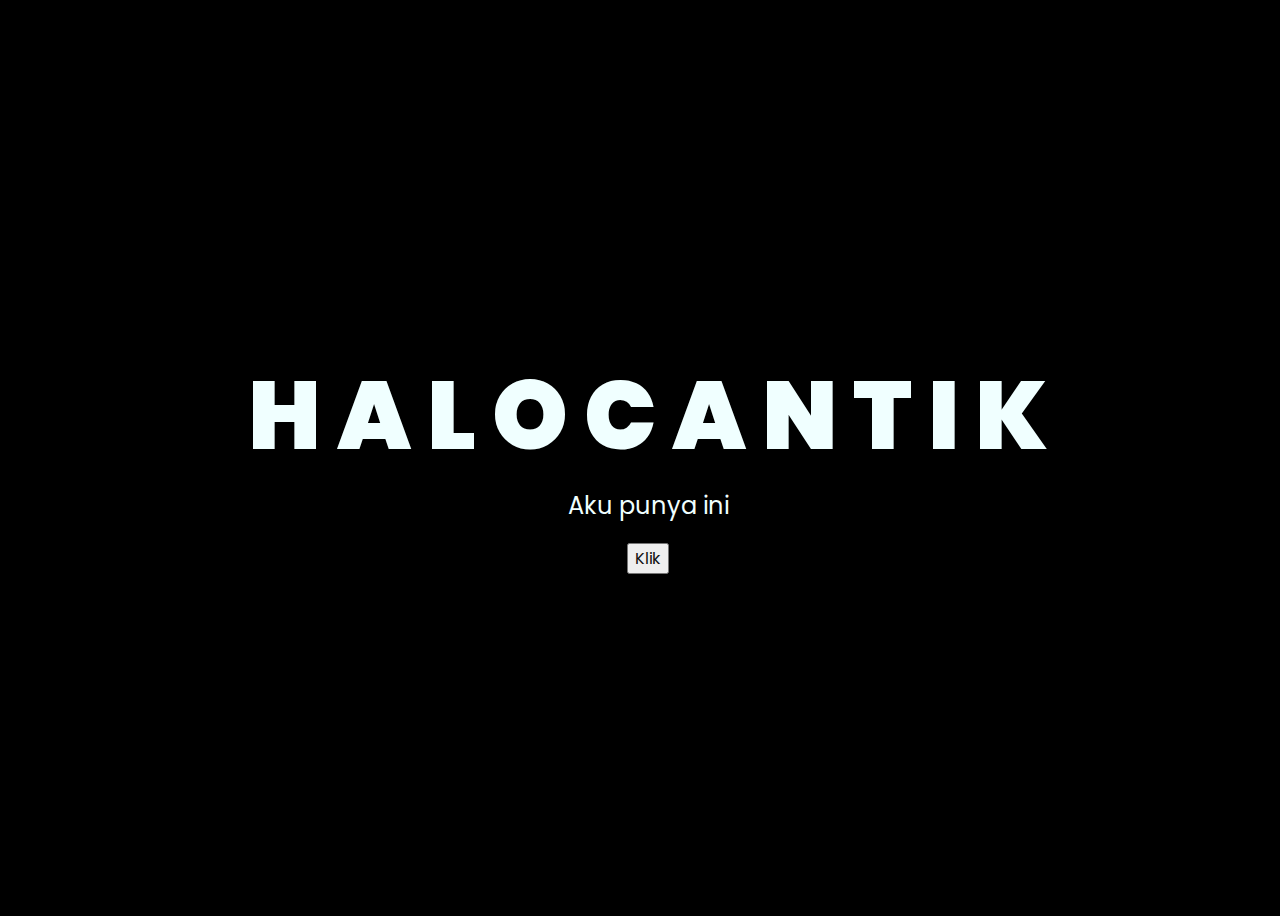
<file: index.html>
<!DOCTYPE html>
<html lang="en">
<head>
    <meta charset="UTF-8">
    <meta http-equiv="X-UA-Compatible" content="IE=edge">
    <meta name="viewport" content="width=device-width, initial-scale=1.0">
    <link rel="stylesheet" href="css/style.css">
    <link rel="icon" href="img/flowers.png" type="image/x-icon">
    <title>Flowers</title>
</head>
<body>
    <div class="greetings">
    
        <span>H</span>
        <span>A</span>
        <span>L</span>
        <span>O</span>
        <span>C</span>
        <span>A</span>
        <span>N</span>
        <span>T</span>
        <span>I</span>
        <span>K</span>
    </div>
    <div class="description">
        <span>Aku punya ini</span>
    </div>
    <div class="button">
        <button>
            <a href="ucapan.html">Klik</a>
        </button>
        
    </div>

    <script src="main.js"></script>
</body>
</html>
</file>
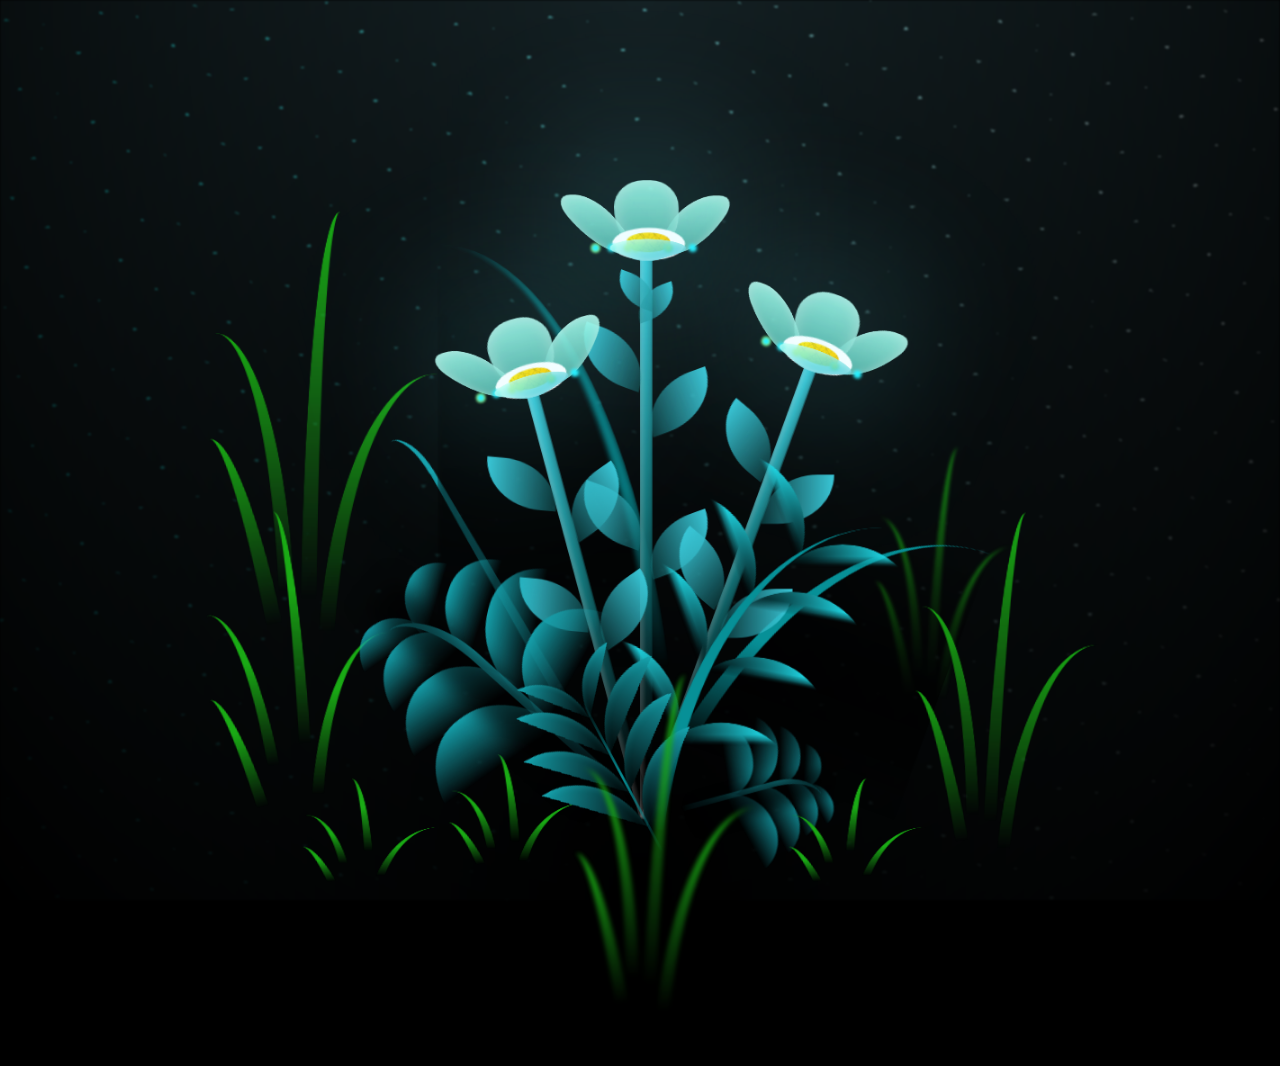
<file: flower.html>
<!-- flower.html -->

<!DOCTYPE html>
<html lang="en">
<head>
    <meta charset="UTF-8">
    <meta http-equiv="X-UA-Compatible" content="IE=edge">
    <meta name="viewport" content="width=device-width, initial-scale=1.0">
    <link rel="stylesheet" href="css/main.css">
    <link rel="icon" href="img/flowers.png" type="image/x-icon">
    <title>flowers</title>
</head>
<body class="container">
  
    <div class="night"></div>
    <div class="flowers">
      <div class="flower flower--1">
        <div class="flower__leafs flower__leafs--1">
          <div class="flower__leaf flower__leaf--1"></div>
          <div class="flower__leaf flower__leaf--2"></div>
          <div class="flower__leaf flower__leaf--3"></div>
          <div class="flower__leaf flower__leaf--4"></div>
          <div class="flower__white-circle"></div>
  
          <div class="flower__light flower__light--1"></div>
          <div class="flower__light flower__light--2"></div>
          <div class="flower__light flower__light--3"></div>
          <div class="flower__light flower__light--4"></div>
          <div class="flower__light flower__light--5"></div>
          <div class="flower__light flower__light--6"></div>
          <div class="flower__light flower__light--7"></div>
          <div class="flower__light flower__light--8"></div>
  
        </div>
        <div class="flower__line">
          <div class="flower__line__leaf flower__line__leaf--1"></div>
          <div class="flower__line__leaf flower__line__leaf--2"></div>
          <div class="flower__line__leaf flower__line__leaf--3"></div>
          <div class="flower__line__leaf flower__line__leaf--4"></div>
          <div class="flower__line__leaf flower__line__leaf--5"></div>
          <div class="flower__line__leaf flower__line__leaf--6"></div>
        </div>
      </div>
  
      <div class="flower flower--2">
        <div class="flower__leafs flower__leafs--2">
          <div class="flower__leaf flower__leaf--1"></div>
          <div class="flower__leaf flower__leaf--2"></div>
          <div class="flower__leaf flower__leaf--3"></div>
          <div class="flower__leaf flower__leaf--4"></div>
          <div class="flower__white-circle"></div>
  
          <div class="flower__light flower__light--1"></div>
          <div class="flower__light flower__light--2"></div>
          <div class="flower__light flower__light--3"></div>
          <div class="flower__light flower__light--4"></div>
          <div class="flower__light flower__light--5"></div>
          <div class="flower__light flower__light--6"></div>
          <div class="flower__light flower__light--7"></div>
          <div class="flower__light flower__light--8"></div>
  
        </div>
        <div class="flower__line">
          <div class="flower__line__leaf flower__line__leaf--1"></div>
          <div class="flower__line__leaf flower__line__leaf--2"></div>
          <div class="flower__line__leaf flower__line__leaf--3"></div>
          <div class="flower__line__leaf flower__line__leaf--4"></div>
        </div>
      </div>
  
      <div class="flower flower--3">
        <div class="flower__leafs flower__leafs--3">
          <div class="flower__leaf flower__leaf--1"></div>
          <div class="flower__leaf flower__leaf--2"></div>
          <div class="flower__leaf flower__leaf--3"></div>
          <div class="flower__leaf flower__leaf--4"></div>
          <div class="flower__white-circle"></div>
  
          <div class="flower__light flower__light--1"></div>
          <div class="flower__light flower__light--2"></div>
          <div class="flower__light flower__light--3"></div>
          <div class="flower__light flower__light--4"></div>
          <div class="flower__light flower__light--5"></div>
          <div class="flower__light flower__light--6"></div>
          <div class="flower__light flower__light--7"></div>
          <div class="flower__light flower__light--8"></div>
  
        </div>
        <div class="flower__line">
          <div class="flower__line__leaf flower__line__leaf--1"></div>
          <div class="flower__line__leaf flower__line__leaf--2"></div>
          <div class="flower__line__leaf flower__line__leaf--3"></div>
          <div class="flower__line__leaf flower__line__leaf--4"></div>
        </div>
      </div>
  
      <div class="grow-ans" style="--d:1.2s">
        <div class="flower__g-long">
          <div class="flower__g-long__top"></div>
          <div class="flower__g-long__bottom"></div>
        </div>
      </div>
  
      <div class="growing-grass">
        <div class="flower__grass flower__grass--1">
          <div class="flower__grass--top"></div>
          <div class="flower__grass--bottom"></div>
          <div class="flower__grass__leaf flower__grass__leaf--1"></div>
          <div class="flower__grass__leaf flower__grass__leaf--2"></div>
          <div class="flower__grass__leaf flower__grass__leaf--3"></div>
          <div class="flower__grass__leaf flower__grass__leaf--4"></div>
          <div class="flower__grass__leaf flower__grass__leaf--5"></div>
          <div class="flower__grass__leaf flower__grass__leaf--6"></div>
          <div class="flower__grass__leaf flower__grass__leaf--7"></div>
          <div class="flower__grass__leaf flower__grass__leaf--8"></div>
          <div class="flower__grass__overlay"></div>
        </div>
      </div>
  
      <div class="growing-grass">
        <div class="flower__grass flower__grass--2">
          <div class="flower__grass--top"></div>
          <div class="flower__grass--bottom"></div>
          <div class="flower__grass__leaf flower__grass__leaf--1"></div>
          <div class="flower__grass__leaf flower__grass__leaf--2"></div>
          <div class="flower__grass__leaf flower__grass__leaf--3"></div>
          <div class="flower__grass__leaf flower__grass__leaf--4"></div>
          <div class="flower__grass__leaf flower__grass__leaf--5"></div>
          <div class="flower__grass__leaf flower__grass__leaf--6"></div>
          <div class="flower__grass__leaf flower__grass__leaf--7"></div>
          <div class="flower__grass__leaf flower__grass__leaf--8"></div>
          <div class="flower__grass__overlay"></div>
        </div>
      </div>
  
      <div class="grow-ans" style="--d:2.4s">
        <div class="flower__g-right flower__g-right--1">
          <div class="leaf"></div>
        </div>
      </div>
  
      <div class="grow-ans" style="--d:2.8s">
        <div class="flower__g-right flower__g-right--2">
          <div class="leaf"></div>
        </div>
      </div>
  
      <div class="grow-ans" style="--d:2.8s">
        <div class="flower__g-front">
          <div class="flower__g-front__leaf-wrapper flower__g-front__leaf-wrapper--1">
            <div class="flower__g-front__leaf"></div>
          </div>
          <div class="flower__g-front__leaf-wrapper flower__g-front__leaf-wrapper--2">
            <div class="flower__g-front__leaf"></div>
          </div>
          <div class="flower__g-front__leaf-wrapper flower__g-front__leaf-wrapper--3">
            <div class="flower__g-front__leaf"></div>
          </div>
          <div class="flower__g-front__leaf-wrapper flower__g-front__leaf-wrapper--4">
            <div class="flower__g-front__leaf"></div>
          </div>
          <div class="flower__g-front__leaf-wrapper flower__g-front__leaf-wrapper--5">
            <div class="flower__g-front__leaf"></div>
          </div>
          <div class="flower__g-front__leaf-wrapper flower__g-front__leaf-wrapper--6">
            <div class="flower__g-front__leaf"></div>
          </div>
          <div class="flower__g-front__leaf-wrapper flower__g-front__leaf-wrapper--7">
            <div class="flower__g-front__leaf"></div>
          </div>
          <div class="flower__g-front__leaf-wrapper flower__g-front__leaf-wrapper--8">
            <div class="flower__g-front__leaf"></div>
          </div>
          <div class="flower__g-front__line"></div>
        </div>
      </div>
  
      <div class="grow-ans" style="--d:3.2s">
        <div class="flower__g-fr">
          <div class="leaf"></div>
          <div class="flower__g-fr__leaf flower__g-fr__leaf--1"></div>
          <div class="flower__g-fr__leaf flower__g-fr__leaf--2"></div>
          <div class="flower__g-fr__leaf flower__g-fr__leaf--3"></div>
          <div class="flower__g-fr__leaf flower__g-fr__leaf--4"></div>
          <div class="flower__g-fr__leaf flower__g-fr__leaf--5"></div>
          <div class="flower__g-fr__leaf flower__g-fr__leaf--6"></div>
          <div class="flower__g-fr__leaf flower__g-fr__leaf--7"></div>
          <div class="flower__g-fr__leaf flower__g-fr__leaf--8"></div>
        </div>
      </div>
  
      <div class="long-g long-g--0">
        <div class="grow-ans" style="--d:3s">
          <div class="leaf leaf--0"></div>
        </div>
        <div class="grow-ans" style="--d:2.2s">
          <div class="leaf leaf--1"></div>
        </div>
        <div class="grow-ans" style="--d:3.4s">
          <div class="leaf leaf--2"></div>
        </div>
        <div class="grow-ans" style="--d:3.6s">
          <div class="leaf leaf--3"></div>
        </div>
      </div>
  
      <div class="long-g long-g--1">
        <div class="grow-ans" style="--d:3.6s">
          <div class="leaf leaf--0"></div>
        </div>
        <div class="grow-ans" style="--d:3.8s">
          <div class="leaf leaf--1"></div>
        </div>
        <div class="grow-ans" style="--d:4s">
          <div class="leaf leaf--2"></div>
        </div>
        <div class="grow-ans" style="--d:4.2s">
          <div class="leaf leaf--3"></div>
        </div>
      </div>
  
      <div class="long-g long-g--2">
        <div class="grow-ans" style="--d:4s">
          <div class="leaf leaf--0"></div>
        </div>
        <div class="grow-ans" style="--d:4.2s">
          <div class="leaf leaf--1"></div>
        </div>
        <div class="grow-ans" style="--d:4.4s">
          <div class="leaf leaf--2"></div>
        </div>
        <div class="grow-ans" style="--d:4.6s">
          <div class="leaf leaf--3"></div>
        </div>
      </div>
  
      <div class="long-g long-g--3">
        <div class="grow-ans" style="--d:4s">
          <div class="leaf leaf--0"></div>
        </div>
        <div class="grow-ans" style="--d:4.2s">
          <div class="leaf leaf--1"></div>
        </div>
        <div class="grow-ans" style="--d:3s">
          <div class="leaf leaf--2"></div>
        </div>
        <div class="grow-ans" style="--d:3.6s">
          <div class="leaf leaf--3"></div>
        </div>
      </div>
  
      <div class="long-g long-g--4">
        <div class="grow-ans" style="--d:4s">
          <div class="leaf leaf--0"></div>
        </div>
        <div class="grow-ans" style="--d:4.2s">
          <div class="leaf leaf--1"></div>
        </div>
        <div class="grow-ans" style="--d:3s">
          <div class="leaf leaf--2"></div>
        </div>
        <div class="grow-ans" style="--d:3.6s">
          <div class="leaf leaf--3"></div>
        </div>
      </div>
  
      <div class="long-g long-g--5">
        <div class="grow-ans" style="--d:4s">
          <div class="leaf leaf--0"></div>
        </div>
        <div class="grow-ans" style="--d:4.2s">
          <div class="leaf leaf--1"></div>
        </div>
        <div class="grow-ans" style="--d:3s">
          <div class="leaf leaf--2"></div>
        </div>
        <div class="grow-ans" style="--d:3.6s">
          <div class="leaf leaf--3"></div>
        </div>
      </div>
  
      <div class="long-g long-g--6">
        <div class="grow-ans" style="--d:4.2s">
          <div class="leaf leaf--0"></div>
        </div>
        <div class="grow-ans" style="--d:4.4s">
          <div class="leaf leaf--1"></div>
        </div>
        <div class="grow-ans" style="--d:4.6s">
          <div class="leaf leaf--2"></div>
        </div>
        <div class="grow-ans" style="--d:4.8s">
          <div class="leaf leaf--3"></div>
        </div>
      </div>
  
      <div class="long-g long-g--7">
        <div class="grow-ans" style="--d:3s">
          <div class="leaf leaf--0"></div>
        </div>
        <div class="grow-ans" style="--d:3.2s">
          <div class="leaf leaf--1"></div>
        </div>
        <div class="grow-ans" style="--d:3.5s">
          <div class="leaf leaf--2"></div>
        </div>
        <div class="grow-ans" style="--d:3.6s">
          <div class="leaf leaf--3"></div>
        </div>
      </div>
    </div>
    <script src="main.js"></script>
  </body>
</html>
</file>
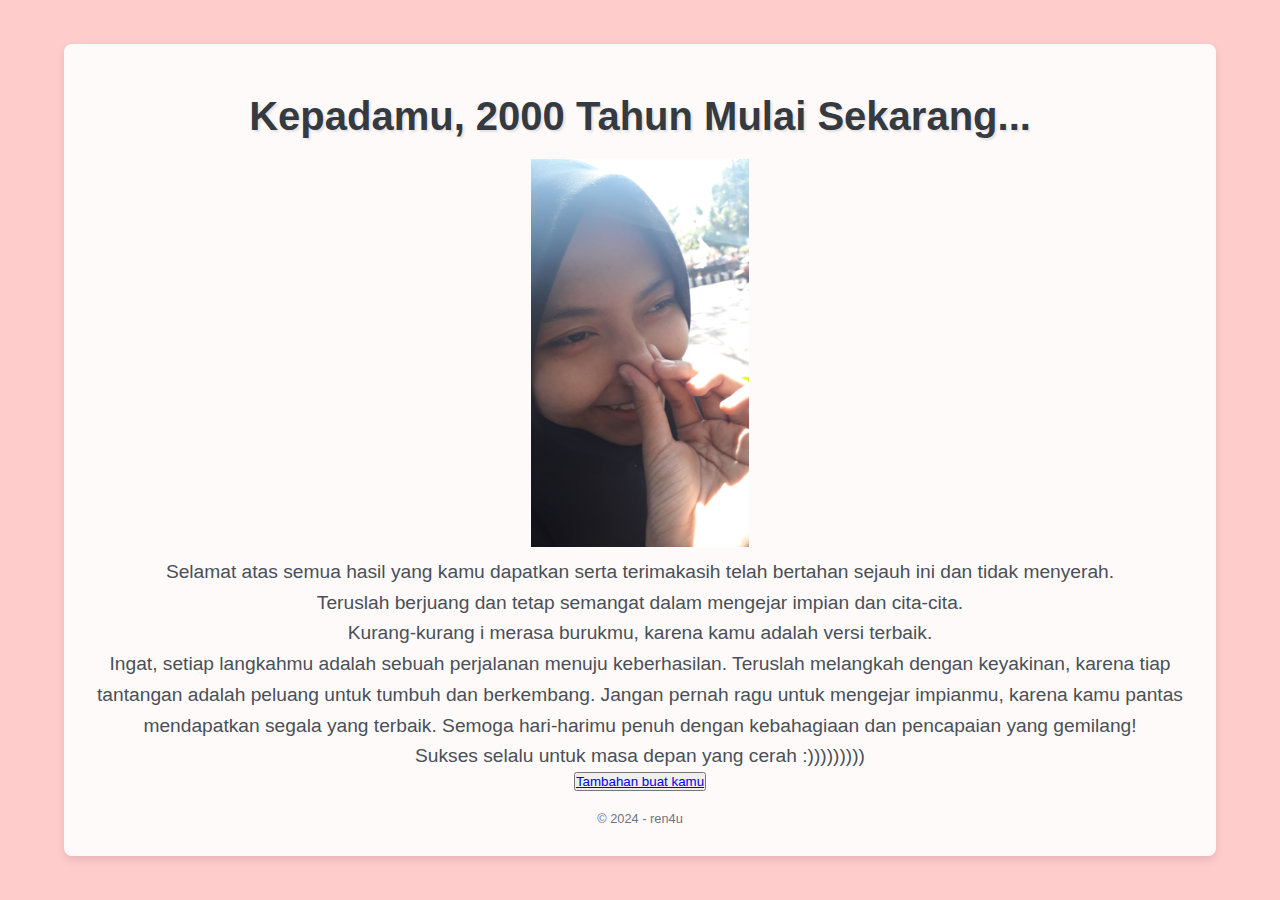
<file: ucapan.html>
<!-- ucapan.html -->

<!DOCTYPE html>
<html lang="en">
<head>
    <meta charset="UTF-8">
    <meta name="viewport" content="width=device-width, initial-scale=1.0">
    <title>for</title>
    <link rel="stylesheet" href="css/styles.css">
</head>
<body>
    
    <div class="container">
        <header>
            <h1>Kepadamu, 2000 Tahun Mulai Sekarang...</h1>
        </header>
        
        <main>
            <div class="carousel">
                <div class="carousel-slide">
                    <img src="img/poto1.jpeg" alt="Slide 1">
                </div>
                <div class="carousel-slide">
                    <img src="img/poto2.jpg" alt="Slide 2">
                </div>
                <div class="carousel-slide">
                    <img src="img/poto3.jpeg" alt="Slide 3">
                </div>
            </div>

            <p>Selamat atas semua hasil yang kamu dapatkan serta terimakasih telah bertahan sejauh ini dan tidak menyerah.</p>
            <p></p>
            <p>Teruslah berjuang dan tetap semangat dalam mengejar impian dan cita-cita.</p>
            <p>Kurang-kurang i merasa burukmu, karena kamu adalah versi terbaik.</p>
            <p>Ingat, setiap langkahmu adalah sebuah perjalanan menuju keberhasilan. Teruslah melangkah dengan keyakinan, karena tiap tantangan adalah peluang untuk tumbuh dan berkembang. Jangan pernah ragu untuk mengejar impianmu, karena kamu pantas mendapatkan segala yang terbaik. Semoga hari-harimu penuh dengan kebahagiaan dan pencapaian yang gemilang!</p>
            <p>Sukses selalu untuk masa depan yang cerah :)))))))))</p>
        </main>

        <div class="button">
            <button>
                <a href="flower.html">Tambahan buat kamu</a>
            </button>
        </div>

        <footer>
            <p>&copy; 2024 - ren4u</p>
        </footer>
    </div>

    <script src="main.js"></script>


    
</body>
</html>
</file>
<file: css/style.css>
@import url('https://fonts.googleapis.com/css2?family=Poppins:ital,wght@0,500;1,900&display=swap');
*{
    font-family: 'Poppins',cursive;
}
body{
    color: azure;
    width: 100%;
    height: 100vh;
    display: flex;
    flex-direction: column;
    align-items: center;
    justify-content: center;
    background-color: black;
}
.greetings{
    font-size: 6rem;
    font-weight: 900;
}
.greetings > span{
    animation: glow 2.5s ease-in-out infinite;
}
@keyframes glow{
    0%, 100%{
        color: #fff;
        text-shadow: 0 0 12px #39c6d6, 0 0 50px #39c6d6, 0 0 100px #39c6d6;
    }
    10%, 90%{
        color: #111;
        text-shadow: none;
    }
}
.greetings > span:nth-child(2){
    animation-delay: .2s ;
}
.greetings > span:nth-child(3){
    animation-delay: .4s ;
}
.greetings > span:nth-child(4){
    animation-delay: .6s;
}
.greetings > span:nth-child(5){
    animation-delay: .8s;
}

.description{
    font-size: 1.5rem;
    margin-bottom: 20px;
}

.button a{
    text-decoration: none;
    font-size: 1rem;
    color: #111;
}

@media screen and (max-width:574px){
    .greetings{
        display: block;
        font-size: 3rem;
        font-weight: 500;
        text-align: center;
    }
    .description{
        font-size: 1rem;
    }
    
    .button a{
        font-size: .5rem;
    }
}
</file>
<file: css/main.css>
*,
*::after,
*::before {
  padding: 0;
  margin: 0;
  box-sizing: border-box;
}

:root {
  --dark-color: #000;
}

body {
  display: flex;
  align-items: flex-end;
  justify-content: center;
  min-height: 100vh;
  background-color: var(--dark-color);
  overflow: hidden;
  perspective: 1000px;
}

.night {
  position: fixed;
  left: 50%;
  top: 0;
  transform: translateX(-50%);
  width: 100%;
  height: 100%;
  filter: blur(0.1vmin);
  background-image: radial-gradient(ellipse at top, transparent 0%, var(--dark-color)), radial-gradient(ellipse at bottom, var(--dark-color), rgba(145, 233, 255, 0.2)), repeating-linear-gradient(220deg, rgb(0, 0, 0) 0px, rgb(0, 0, 0) 19px, transparent 19px, transparent 22px), repeating-linear-gradient(189deg, rgb(0, 0, 0) 0px, rgb(0, 0, 0) 19px, transparent 19px, transparent 22px), repeating-linear-gradient(148deg, rgb(0, 0, 0) 0px, rgb(0, 0, 0) 19px, transparent 19px, transparent 22px), linear-gradient(90deg, rgb(0, 255, 250), rgb(240, 240, 240));
}

.flowers {
  position: relative;
  transform: scale(0.9);
}

.flower {
  position: absolute;
  bottom: 10vmin;
  transform-origin: bottom center;
  z-index: 10;
  --fl-speed: 0.8s;
}
.flower--1 {
  -webkit-animation: moving-flower-1 4s linear infinite;
          animation: moving-flower-1 4s linear infinite;
}
.flower--1 .flower__line {
  height: 70vmin;
  -webkit-animation-delay: 0.3s;
          animation-delay: 0.3s;
}
.flower--1 .flower__line__leaf--1 {
  -webkit-animation: blooming-leaf-right var(--fl-speed) 1.6s backwards;
          animation: blooming-leaf-right var(--fl-speed) 1.6s backwards;
}
.flower--1 .flower__line__leaf--2 {
  -webkit-animation: blooming-leaf-right var(--fl-speed) 1.4s backwards;
          animation: blooming-leaf-right var(--fl-speed) 1.4s backwards;
}
.flower--1 .flower__line__leaf--3 {
  -webkit-animation: blooming-leaf-left var(--fl-speed) 1.2s backwards;
          animation: blooming-leaf-left var(--fl-speed) 1.2s backwards;
}
.flower--1 .flower__line__leaf--4 {
  -webkit-animation: blooming-leaf-left var(--fl-speed) 1s backwards;
          animation: blooming-leaf-left var(--fl-speed) 1s backwards;
}
.flower--1 .flower__line__leaf--5 {
  -webkit-animation: blooming-leaf-right var(--fl-speed) 1.8s backwards;
          animation: blooming-leaf-right var(--fl-speed) 1.8s backwards;
}
.flower--1 .flower__line__leaf--6 {
  -webkit-animation: blooming-leaf-left var(--fl-speed) 2s backwards;
          animation: blooming-leaf-left var(--fl-speed) 2s backwards;
}
.flower--2 {
  left: 50%;
  transform: rotate(20deg);
  -webkit-animation: moving-flower-2 4s linear infinite;
          animation: moving-flower-2 4s linear infinite;
}
.flower--2 .flower__line {
  height: 60vmin;
  -webkit-animation-delay: 0.6s;
          animation-delay: 0.6s;
}
.flower--2 .flower__line__leaf--1 {
  -webkit-animation: blooming-leaf-right var(--fl-speed) 1.9s backwards;
          animation: blooming-leaf-right var(--fl-speed) 1.9s backwards;
}
.flower--2 .flower__line__leaf--2 {
  -webkit-animation: blooming-leaf-right var(--fl-speed) 1.7s backwards;
          animation: blooming-leaf-right var(--fl-speed) 1.7s backwards;
}
.flower--2 .flower__line__leaf--3 {
  -webkit-animation: blooming-leaf-left var(--fl-speed) 1.5s backwards;
          animation: blooming-leaf-left var(--fl-speed) 1.5s backwards;
}
.flower--2 .flower__line__leaf--4 {
  -webkit-animation: blooming-leaf-left var(--fl-speed) 1.3s backwards;
          animation: blooming-leaf-left var(--fl-speed) 1.3s backwards;
}
.flower--3 {
  left: 50%;
  transform: rotate(-15deg);
  -webkit-animation: moving-flower-3 4s linear infinite;
          animation: moving-flower-3 4s linear infinite;
}
.flower--3 .flower__line {
  -webkit-animation-delay: 0.9s;
          animation-delay: 0.9s;
}
.flower--3 .flower__line__leaf--1 {
  -webkit-animation: blooming-leaf-right var(--fl-speed) 2.5s backwards;
          animation: blooming-leaf-right var(--fl-speed) 2.5s backwards;
}
.flower--3 .flower__line__leaf--2 {
  -webkit-animation: blooming-leaf-right var(--fl-speed) 2.3s backwards;
          animation: blooming-leaf-right var(--fl-speed) 2.3s backwards;
}
.flower--3 .flower__line__leaf--3 {
  -webkit-animation: blooming-leaf-left var(--fl-speed) 2.1s backwards;
          animation: blooming-leaf-left var(--fl-speed) 2.1s backwards;
}
.flower--3 .flower__line__leaf--4 {
  -webkit-animation: blooming-leaf-left var(--fl-speed) 1.9s backwards;
          animation: blooming-leaf-left var(--fl-speed) 1.9s backwards;
}
.flower__leafs {
  position: relative;
  -webkit-animation: blooming-flower 2s backwards;
          animation: blooming-flower 2s backwards;
}
.flower__leafs--1 {
  -webkit-animation-delay: 1.1s;
          animation-delay: 1.1s;
}
.flower__leafs--2 {
  -webkit-animation-delay: 1.4s;
          animation-delay: 1.4s;
}
.flower__leafs--3 {
  -webkit-animation-delay: 1.7s;
          animation-delay: 1.7s;
}
.flower__leafs::after {
  content: "";
  position: absolute;
  left: 0;
  top: 0;
  transform: translate(-50%, -100%);
  width: 8vmin;
  height: 8vmin;
  background-color: #6bf0ff;
  filter: blur(10vmin);
}
.flower__leaf {
  position: absolute;
  bottom: 0;
  left: 50%;
  width: 8vmin;
  height: 11vmin;
  border-radius: 51% 49% 47% 53%/44% 45% 55% 69%;
  background-color: #a7ffee;
  background-image: linear-gradient(to top, #54b8aa, #a7ffee);
  transform-origin: bottom center;
  opacity: 0.9;
  box-shadow: inset 0 0 2vmin rgba(255, 255, 255, 0.5);
}
.flower__leaf--1 {
  transform: translate(-10%, 1%) rotateY(40deg) rotateX(-50deg);
}
.flower__leaf--2 {
  transform: translate(-50%, -4%) rotateX(40deg);
}
.flower__leaf--3 {
  transform: translate(-90%, 0%) rotateY(45deg) rotateX(50deg);
}
.flower__leaf--4 {
  width: 8vmin;
  height: 8vmin;
  transform-origin: bottom left;
  border-radius: 4vmin 10vmin 4vmin 4vmin;
  transform: translate(0%, 18%) rotateX(70deg) rotate(-43deg);
  background-image: linear-gradient(to top, #39c6d6, #a7ffee);
  z-index: 1;
  opacity: 0.8;
}
.flower__white-circle {
  position: absolute;
  left: -3.5vmin;
  top: -3vmin;
  width: 9vmin;
  height: 4vmin;
  border-radius: 50%;
  background-color: #fff;
}
.flower__white-circle::after {
  content: "";
  position: absolute;
  left: 50%;
  top: 45%;
  transform: translate(-50%, -50%);
  width: 60%;
  height: 60%;
  border-radius: inherit;
  background-image: repeating-linear-gradient(135deg, rgba(0, 0, 0, 0.03) 0px, rgba(0, 0, 0, 0.03) 1px, transparent 1px, transparent 12px), repeating-linear-gradient(45deg, rgba(0, 0, 0, 0.03) 0px, rgba(0, 0, 0, 0.03) 1px, transparent 1px, transparent 12px), repeating-linear-gradient(67.5deg, rgba(0, 0, 0, 0.03) 0px, rgba(0, 0, 0, 0.03) 1px, transparent 1px, transparent 12px), repeating-linear-gradient(135deg, rgba(0, 0, 0, 0.03) 0px, rgba(0, 0, 0, 0.03) 1px, transparent 1px, transparent 12px), repeating-linear-gradient(45deg, rgba(0, 0, 0, 0.03) 0px, rgba(0, 0, 0, 0.03) 1px, transparent 1px, transparent 12px), repeating-linear-gradient(112.5deg, rgba(0, 0, 0, 0.03) 0px, rgba(0, 0, 0, 0.03) 1px, transparent 1px, transparent 12px), repeating-linear-gradient(112.5deg, rgba(0, 0, 0, 0.03) 0px, rgba(0, 0, 0, 0.03) 1px, transparent 1px, transparent 12px), repeating-linear-gradient(45deg, rgba(0, 0, 0, 0.03) 0px, rgba(0, 0, 0, 0.03) 1px, transparent 1px, transparent 12px), repeating-linear-gradient(22.5deg, rgba(0, 0, 0, 0.03) 0px, rgba(0, 0, 0, 0.03) 1px, transparent 1px, transparent 12px), repeating-linear-gradient(45deg, rgba(0, 0, 0, 0.03) 0px, rgba(0, 0, 0, 0.03) 1px, transparent 1px, transparent 12px), repeating-linear-gradient(22.5deg, rgba(0, 0, 0, 0.03) 0px, rgba(0, 0, 0, 0.03) 1px, transparent 1px, transparent 12px), repeating-linear-gradient(135deg, rgba(0, 0, 0, 0.03) 0px, rgba(0, 0, 0, 0.03) 1px, transparent 1px, transparent 12px), repeating-linear-gradient(157.5deg, rgba(0, 0, 0, 0.03) 0px, rgba(0, 0, 0, 0.03) 1px, transparent 1px, transparent 12px), repeating-linear-gradient(67.5deg, rgba(0, 0, 0, 0.03) 0px, rgba(0, 0, 0, 0.03) 1px, transparent 1px, transparent 12px), repeating-linear-gradient(67.5deg, rgba(0, 0, 0, 0.03) 0px, rgba(0, 0, 0, 0.03) 1px, transparent 1px, transparent 12px), linear-gradient(90deg, rgb(255, 235, 18), rgb(255, 206, 0));
}
.flower__line {
  height: 55vmin;
  width: 1.5vmin;
  background-image: linear-gradient(to left, rgba(0, 0, 0, 0.2), transparent, rgba(255, 255, 255, 0.2)), linear-gradient(to top, transparent 10%, #14757a, #39c6d6);
  box-shadow: inset 0 0 2px rgba(0, 0, 0, 0.5);
  -webkit-animation: grow-flower-tree 4s backwards;
          animation: grow-flower-tree 4s backwards;
}
.flower__line__leaf {
  --w: 7vmin;
  --h: calc(var(--w) + 2vmin);
  position: absolute;
  top: 20%;
  left: 90%;
  width: var(--w);
  height: var(--h);
  border-top-right-radius: var(--h);
  border-bottom-left-radius: var(--h);
  background-image: linear-gradient(to top, rgba(20, 117, 122, 0.4), #39c6d6);
}
.flower__line__leaf--1 {
  transform: rotate(70deg) rotateY(30deg);
}
.flower__line__leaf--2 {
  top: 45%;
  transform: rotate(70deg) rotateY(30deg);
}
.flower__line__leaf--3, .flower__line__leaf--4, .flower__line__leaf--6 {
  border-top-right-radius: 0;
  border-bottom-left-radius: 0;
  border-top-left-radius: var(--h);
  border-bottom-right-radius: var(--h);
  left: -460%;
  top: 12%;
  transform: rotate(-70deg) rotateY(30deg);
}
.flower__line__leaf--4 {
  top: 40%;
}
.flower__line__leaf--5 {
  top: 0;
  transform-origin: left;
  transform: rotate(70deg) rotateY(30deg) scale(0.6);
}
.flower__line__leaf--6 {
  top: -2%;
  left: -450%;
  transform-origin: right;
  transform: rotate(-70deg) rotateY(30deg) scale(0.6);
}
.flower__light {
  position: absolute;
  bottom: 0vmin;
  width: 1vmin;
  height: 1vmin;
  background-color: rgb(255, 251, 0);
  border-radius: 50%;
  filter: blur(0.2vmin);
  -webkit-animation: light-ans 4s linear infinite backwards;
          animation: light-ans 4s linear infinite backwards;
}
.flower__light:nth-child(odd) {
  background-color: #23f0ff;
}
.flower__light--1 {
  left: -2vmin;
  -webkit-animation-delay: 1s;
          animation-delay: 1s;
}
.flower__light--2 {
  left: 3vmin;
  -webkit-animation-delay: 0.5s;
          animation-delay: 0.5s;
}
.flower__light--3 {
  left: -6vmin;
  -webkit-animation-delay: 0.3s;
          animation-delay: 0.3s;
}
.flower__light--4 {
  left: 6vmin;
  -webkit-animation-delay: 0.9s;
          animation-delay: 0.9s;
}
.flower__light--5 {
  left: -1vmin;
  -webkit-animation-delay: 1.5s;
          animation-delay: 1.5s;
}
.flower__light--6 {
  left: -4vmin;
  -webkit-animation-delay: 3s;
          animation-delay: 3s;
}
.flower__light--7 {
  left: 3vmin;
  -webkit-animation-delay: 2s;
          animation-delay: 2s;
}
.flower__light--8 {
  left: -6vmin;
  -webkit-animation-delay: 3.5s;
          animation-delay: 3.5s;
}
.flower__grass {
  --c: #159faa;
  --line-w: 1.5vmin;
  position: absolute;
  bottom: 12vmin;
  left: -7vmin;
  display: flex;
  flex-direction: column;
  align-items: flex-end;
  z-index: 20;
  transform-origin: bottom center;
  transform: rotate(-48deg) rotateY(40deg);
}
.flower__grass--1 {
  -webkit-animation: moving-grass 2s linear infinite;
          animation: moving-grass 2s linear infinite;
}
.flower__grass--2 {
  left: 2vmin;
  bottom: 10vmin;
  transform: scale(0.5) rotate(75deg) rotateX(10deg) rotateY(-200deg);
  opacity: 0.8;
  z-index: 0;
  -webkit-animation: moving-grass--2 1.5s linear infinite;
          animation: moving-grass--2 1.5s linear infinite;
}
.flower__grass--top {
  width: 7vmin;
  height: 10vmin;
  border-top-right-radius: 100%;
  border-right: var(--line-w) solid var(--c);
  transform-origin: bottom center;
  transform: rotate(-2deg);
}
.flower__grass--bottom {
  margin-top: -2px;
  width: var(--line-w);
  height: 25vmin;
  background-image: linear-gradient(to top, transparent, var(--c));
}
.flower__grass__leaf {
  --size: 10vmin;
  position: absolute;
  width: calc(var(--size) * 2.1);
  height: var(--size);
  border-top-left-radius: var(--size);
  border-top-right-radius: var(--size);
  background-image: linear-gradient(to top, transparent, transparent 30%, var(--c));
  z-index: 100;
}
.flower__grass__leaf--1 {
  top: -6%;
  left: 30%;
  --size: 6vmin;
  transform: rotate(-20deg);
  -webkit-animation: growing-grass-ans--1 2s 2.6s backwards;
          animation: growing-grass-ans--1 2s 2.6s backwards;
}
@-webkit-keyframes growing-grass-ans--1 {
  0% {
    transform-origin: bottom left;
    transform: rotate(-20deg) scale(0);
  }
}
@keyframes growing-grass-ans--1 {
  0% {
    transform-origin: bottom left;
    transform: rotate(-20deg) scale(0);
  }
}
.flower__grass__leaf--2 {
  top: -5%;
  left: -110%;
  --size: 6vmin;
  transform: rotate(10deg);
  -webkit-animation: growing-grass-ans--2 2s 2.4s linear backwards;
          animation: growing-grass-ans--2 2s 2.4s linear backwards;
}
@-webkit-keyframes growing-grass-ans--2 {
  0% {
    transform-origin: bottom right;
    transform: rotate(10deg) scale(0);
  }
}
@keyframes growing-grass-ans--2 {
  0% {
    transform-origin: bottom right;
    transform: rotate(10deg) scale(0);
  }
}
.flower__grass__leaf--3 {
  top: 5%;
  left: 60%;
  --size: 8vmin;
  transform: rotate(-18deg) rotateX(-20deg);
  -webkit-animation: growing-grass-ans--3 2s 2.2s linear backwards;
          animation: growing-grass-ans--3 2s 2.2s linear backwards;
}
@-webkit-keyframes growing-grass-ans--3 {
  0% {
    transform-origin: bottom left;
    transform: rotate(-18deg) rotateX(-20deg) scale(0);
  }
}
@keyframes growing-grass-ans--3 {
  0% {
    transform-origin: bottom left;
    transform: rotate(-18deg) rotateX(-20deg) scale(0);
  }
}
.flower__grass__leaf--4 {
  top: 6%;
  left: -135%;
  --size: 8vmin;
  transform: rotate(2deg);
  -webkit-animation: growing-grass-ans--4 2s 2s linear backwards;
          animation: growing-grass-ans--4 2s 2s linear backwards;
}
@-webkit-keyframes growing-grass-ans--4 {
  0% {
    transform-origin: bottom right;
    transform: rotate(2deg) scale(0);
  }
}
@keyframes growing-grass-ans--4 {
  0% {
    transform-origin: bottom right;
    transform: rotate(2deg) scale(0);
  }
}
.flower__grass__leaf--5 {
  top: 20%;
  left: 60%;
  --size: 10vmin;
  transform: rotate(-24deg) rotateX(-20deg);
  -webkit-animation: growing-grass-ans--5 2s 1.8s linear backwards;
          animation: growing-grass-ans--5 2s 1.8s linear backwards;
}
@-webkit-keyframes growing-grass-ans--5 {
  0% {
    transform-origin: bottom left;
    transform: rotate(-24deg) rotateX(-20deg) scale(0);
  }
}
@keyframes growing-grass-ans--5 {
  0% {
    transform-origin: bottom left;
    transform: rotate(-24deg) rotateX(-20deg) scale(0);
  }
}
.flower__grass__leaf--6 {
  top: 22%;
  left: -180%;
  --size: 10vmin;
  transform: rotate(10deg);
  -webkit-animation: growing-grass-ans--6 2s 1.6s linear backwards;
          animation: growing-grass-ans--6 2s 1.6s linear backwards;
}
@-webkit-keyframes growing-grass-ans--6 {
  0% {
    transform-origin: bottom right;
    transform: rotate(10deg) scale(0);
  }
}
@keyframes growing-grass-ans--6 {
  0% {
    transform-origin: bottom right;
    transform: rotate(10deg) scale(0);
  }
}
.flower__grass__leaf--7 {
  top: 39%;
  left: 70%;
  --size: 10vmin;
  transform: rotate(-10deg);
  -webkit-animation: growing-grass-ans--7 2s 1.4s linear backwards;
          animation: growing-grass-ans--7 2s 1.4s linear backwards;
}
@-webkit-keyframes growing-grass-ans--7 {
  0% {
    transform-origin: bottom left;
    transform: rotate(-10deg) scale(0);
  }
}
@keyframes growing-grass-ans--7 {
  0% {
    transform-origin: bottom left;
    transform: rotate(-10deg) scale(0);
  }
}
.flower__grass__leaf--8 {
  top: 40%;
  left: -215%;
  --size: 11vmin;
  transform: rotate(10deg);
  -webkit-animation: growing-grass-ans--8 2s 1.2s linear backwards;
          animation: growing-grass-ans--8 2s 1.2s linear backwards;
}
@-webkit-keyframes growing-grass-ans--8 {
  0% {
    transform-origin: bottom right;
    transform: rotate(10deg) scale(0);
  }
}
@keyframes growing-grass-ans--8 {
  0% {
    transform-origin: bottom right;
    transform: rotate(10deg) scale(0);
  }
}
.flower__grass__overlay {
  position: absolute;
  top: -10%;
  right: 0%;
  width: 100%;
  height: 100%;
  background-color: rgba(0, 0, 0, 0.6);
  filter: blur(1.5vmin);
  z-index: 100;
}
.flower__g-long {
  --w: 2vmin;
  --h: 6vmin;
  --c: #159faa;
  position: absolute;
  bottom: 10vmin;
  left: -3vmin;
  transform-origin: bottom center;
  transform: rotate(-30deg) rotateY(-20deg);
  display: flex;
  flex-direction: column;
  align-items: flex-end;
  -webkit-animation: flower-g-long-ans 3s linear infinite;
          animation: flower-g-long-ans 3s linear infinite;
}
@-webkit-keyframes flower-g-long-ans {
  0%, 100% {
    transform: rotate(-30deg) rotateY(-20deg);
  }
  50% {
    transform: rotate(-32deg) rotateY(-20deg);
  }
}
@keyframes flower-g-long-ans {
  0%, 100% {
    transform: rotate(-30deg) rotateY(-20deg);
  }
  50% {
    transform: rotate(-32deg) rotateY(-20deg);
  }
}
.flower__g-long__top {
  top: calc(var(--h) * -1);
  width: calc(var(--w) + 1vmin);
  height: var(--h);
  border-top-right-radius: 100%;
  border-right: 0.7vmin solid var(--c);
  transform: translate(-0.7vmin, 1vmin);
}
.flower__g-long__bottom {
  width: var(--w);
  height: 50vmin;
  transform-origin: bottom center;
  background-image: linear-gradient(to top, transparent 30%, var(--c));
  box-shadow: inset 0 0 2px rgba(0, 0, 0, 0.5);
  -webkit-clip-path: polygon(35% 0, 65% 1%, 100% 100%, 0% 100%);
          clip-path: polygon(35% 0, 65% 1%, 100% 100%, 0% 100%);
}
.flower__g-right {
  position: absolute;
  bottom: 6vmin;
  left: -2vmin;
  transform-origin: bottom left;
  transform: rotate(20deg);
}
.flower__g-right .leaf {
  width: 30vmin;
  height: 50vmin;
  border-top-left-radius: 100%;
  border-left: 2vmin solid #079097;
  background-image: linear-gradient(to bottom, transparent, var(--dark-color) 60%);
  -webkit-mask-image: linear-gradient(to top, transparent 30%, #079097 60%);
}
.flower__g-right--1 {
  -webkit-animation: flower-g-right-ans 2.5s linear infinite;
          animation: flower-g-right-ans 2.5s linear infinite;
}
.flower__g-right--2 {
  left: 5vmin;
  transform: rotateY(-180deg);
  -webkit-animation: flower-g-right-ans--2 3s linear infinite;
          animation: flower-g-right-ans--2 3s linear infinite;
}
.flower__g-right--2 .leaf {
  height: 75vmin;
  filter: blur(0.3vmin);
  opacity: 0.8;
}
@-webkit-keyframes flower-g-right-ans {
  0%, 100% {
    transform: rotate(20deg);
  }
  50% {
    transform: rotate(24deg) rotateX(-20deg);
  }
}
@keyframes flower-g-right-ans {
  0%, 100% {
    transform: rotate(20deg);
  }
  50% {
    transform: rotate(24deg) rotateX(-20deg);
  }
}
@-webkit-keyframes flower-g-right-ans--2 {
  0%, 100% {
    transform: rotateY(-180deg) rotate(0deg) rotateX(-20deg);
  }
  50% {
    transform: rotateY(-180deg) rotate(6deg) rotateX(-20deg);
  }
}
@keyframes flower-g-right-ans--2 {
  0%, 100% {
    transform: rotateY(-180deg) rotate(0deg) rotateX(-20deg);
  }
  50% {
    transform: rotateY(-180deg) rotate(6deg) rotateX(-20deg);
  }
}
.flower__g-front {
  position: absolute;
  bottom: 6vmin;
  left: 2.5vmin;
  z-index: 100;
  transform-origin: bottom center;
  transform: rotate(-28deg) rotateY(30deg) scale(1.04);
  -webkit-animation: flower__g-front-ans 2s linear infinite;
          animation: flower__g-front-ans 2s linear infinite;
}
@-webkit-keyframes flower__g-front-ans {
  0%, 100% {
    transform: rotate(-28deg) rotateY(30deg) scale(1.04);
  }
  50% {
    transform: rotate(-35deg) rotateY(40deg) scale(1.04);
  }
}
@keyframes flower__g-front-ans {
  0%, 100% {
    transform: rotate(-28deg) rotateY(30deg) scale(1.04);
  }
  50% {
    transform: rotate(-35deg) rotateY(40deg) scale(1.04);
  }
}
.flower__g-front__line {
  width: 0.3vmin;
  height: 20vmin;
  background-image: linear-gradient(to top, transparent, #079097, transparent 100%);
  position: relative;
}
.flower__g-front__leaf-wrapper {
  position: absolute;
  top: 0;
  left: 0;
  transform-origin: bottom left;
  transform: rotate(10deg);
}
.flower__g-front__leaf-wrapper:nth-child(even) {
  left: 0vmin;
  transform: rotateY(-180deg) rotate(5deg);
  -webkit-animation: flower__g-front__leaf-left-ans 1s ease-in backwards;
          animation: flower__g-front__leaf-left-ans 1s ease-in backwards;
}
.flower__g-front__leaf-wrapper:nth-child(odd) {
  -webkit-animation: flower__g-front__leaf-ans 1s ease-in backwards;
          animation: flower__g-front__leaf-ans 1s ease-in backwards;
}
.flower__g-front__leaf-wrapper--1 {
  top: -8vmin;
  transform: scale(0.7);
  -webkit-animation: flower__g-front__leaf-ans 1s 5.5s ease-in backwards !important;
          animation: flower__g-front__leaf-ans 1s 5.5s ease-in backwards !important;
}
.flower__g-front__leaf-wrapper--2 {
  top: -8vmin;
  transform: rotateY(-180deg) scale(0.7) !important;
  -webkit-animation: flower__g-front__leaf-left-ans-2 1s 4.6s ease-in backwards !important;
          animation: flower__g-front__leaf-left-ans-2 1s 4.6s ease-in backwards !important;
}
.flower__g-front__leaf-wrapper--3 {
  top: -3vmin;
  -webkit-animation: flower__g-front__leaf-ans 1s 4.6s ease-in backwards;
          animation: flower__g-front__leaf-ans 1s 4.6s ease-in backwards;
}
.flower__g-front__leaf-wrapper--4 {
  top: -3vmin;
  transform: rotateY(-180deg) scale(0.9) !important;
  -webkit-animation: flower__g-front__leaf-left-ans-2 1s 4.6s ease-in backwards !important;
          animation: flower__g-front__leaf-left-ans-2 1s 4.6s ease-in backwards !important;
}
@-webkit-keyframes flower__g-front__leaf-left-ans-2 {
  0% {
    transform: rotateY(-180deg) scale(0);
  }
}
@keyframes flower__g-front__leaf-left-ans-2 {
  0% {
    transform: rotateY(-180deg) scale(0);
  }
}
.flower__g-front__leaf-wrapper--5, .flower__g-front__leaf-wrapper--6 {
  top: 2vmin;
}
.flower__g-front__leaf-wrapper--7, .flower__g-front__leaf-wrapper--8 {
  top: 6.5vmin;
}
.flower__g-front__leaf-wrapper--2 {
  -webkit-animation-delay: 5.2s !important;
          animation-delay: 5.2s !important;
}
.flower__g-front__leaf-wrapper--3 {
  -webkit-animation-delay: 4.9s !important;
          animation-delay: 4.9s !important;
}
.flower__g-front__leaf-wrapper--5 {
  -webkit-animation-delay: 4.3s !important;
          animation-delay: 4.3s !important;
}
.flower__g-front__leaf-wrapper--6 {
  -webkit-animation-delay: 4.1s !important;
          animation-delay: 4.1s !important;
}
.flower__g-front__leaf-wrapper--7 {
  -webkit-animation-delay: 3.8s !important;
          animation-delay: 3.8s !important;
}
.flower__g-front__leaf-wrapper--8 {
  -webkit-animation-delay: 3.5s !important;
          animation-delay: 3.5s !important;
}
@-webkit-keyframes flower__g-front__leaf-ans {
  0% {
    transform: rotate(10deg) scale(0);
  }
}
@keyframes flower__g-front__leaf-ans {
  0% {
    transform: rotate(10deg) scale(0);
  }
}
@-webkit-keyframes flower__g-front__leaf-left-ans {
  0% {
    transform: rotateY(-180deg) rotate(5deg) scale(0);
  }
}
@keyframes flower__g-front__leaf-left-ans {
  0% {
    transform: rotateY(-180deg) rotate(5deg) scale(0);
  }
}
.flower__g-front__leaf {
  width: 10vmin;
  height: 10vmin;
  border-radius: 100% 0% 0% 100%/100% 100% 0% 0%;
  box-shadow: inset 0 2px 1vmin hsla(184deg, 97%, 58%, 0.2);
  background-image: linear-gradient(to bottom left, transparent, var(--dark-color)), linear-gradient(to bottom right, #159faa 50%, transparent 50%, transparent);
  -webkit-mask-image: linear-gradient(to bottom right, #159faa 50%, transparent 50%, transparent);
  mask-image: linear-gradient(to bottom right, #159faa 50%, transparent 50%, transparent);
}
.flower__g-fr {
  position: absolute;
  bottom: -4vmin;
  left: vmin;
  transform-origin: bottom left;
  z-index: 10;
  -webkit-animation: flower__g-fr-ans 2s linear infinite;
          animation: flower__g-fr-ans 2s linear infinite;
}
@-webkit-keyframes flower__g-fr-ans {
  0%, 100% {
    transform: rotate(2deg);
  }
  50% {
    transform: rotate(4deg);
  }
}
@keyframes flower__g-fr-ans {
  0%, 100% {
    transform: rotate(2deg);
  }
  50% {
    transform: rotate(4deg);
  }
}
.flower__g-fr .leaf {
  width: 30vmin;
  height: 50vmin;
  border-top-left-radius: 100%;
  border-left: 2vmin solid #079097;
  -webkit-mask-image: linear-gradient(to top, transparent 25%, #079097 50%);
  position: relative;
  z-index: 1;
}
.flower__g-fr__leaf {
  position: absolute;
  top: 0;
  left: 0;
  width: 10vmin;
  height: 10vmin;
  border-radius: 100% 0% 0% 100%/100% 100% 0% 0%;
  box-shadow: inset 0 2px 1vmin hsla(184deg, 97%, 58%, 0.2);
  background-image: linear-gradient(to bottom left, transparent, var(--dark-color) 98%), linear-gradient(to bottom right, #23f0ff 45%, transparent 50%, transparent);
  -webkit-mask-image: linear-gradient(135deg, #159faa 40%, transparent 50%, transparent);
}
.flower__g-fr__leaf--1 {
  left: 20vmin;
  transform: rotate(45deg);
  -webkit-animation: flower__g-fr-leaft-ans-1 0.5s 5.2s linear backwards;
          animation: flower__g-fr-leaft-ans-1 0.5s 5.2s linear backwards;
}
@-webkit-keyframes flower__g-fr-leaft-ans-1 {
  0% {
    transform-origin: left;
    transform: rotate(45deg) scale(0);
  }
}
@keyframes flower__g-fr-leaft-ans-1 {
  0% {
    transform-origin: left;
    transform: rotate(45deg) scale(0);
  }
}
.flower__g-fr__leaf--2 {
  left: 12vmin;
  top: -7vmin;
  transform: rotate(25deg) rotateY(-180deg);
  -webkit-animation: flower__g-fr-leaft-ans-6 0.5s 5s linear backwards;
          animation: flower__g-fr-leaft-ans-6 0.5s 5s linear backwards;
}
.flower__g-fr__leaf--3 {
  left: 15vmin;
  top: 6vmin;
  transform: rotate(55deg);
  -webkit-animation: flower__g-fr-leaft-ans-5 0.5s 4.8s linear backwards;
          animation: flower__g-fr-leaft-ans-5 0.5s 4.8s linear backwards;
}
.flower__g-fr__leaf--4 {
  left: 6vmin;
  top: -2vmin;
  transform: rotate(25deg) rotateY(-180deg);
  -webkit-animation: flower__g-fr-leaft-ans-6 0.5s 4.6s linear backwards;
          animation: flower__g-fr-leaft-ans-6 0.5s 4.6s linear backwards;
}
.flower__g-fr__leaf--5 {
  left: 10vmin;
  top: 14vmin;
  transform: rotate(55deg);
  -webkit-animation: flower__g-fr-leaft-ans-5 0.5s 4.4s linear backwards;
          animation: flower__g-fr-leaft-ans-5 0.5s 4.4s linear backwards;
}
@-webkit-keyframes flower__g-fr-leaft-ans-5 {
  0% {
    transform-origin: left;
    transform: rotate(55deg) scale(0);
  }
}
@keyframes flower__g-fr-leaft-ans-5 {
  0% {
    transform-origin: left;
    transform: rotate(55deg) scale(0);
  }
}
.flower__g-fr__leaf--6 {
  left: 0vmin;
  top: 6vmin;
  transform: rotate(25deg) rotateY(-180deg);
  -webkit-animation: flower__g-fr-leaft-ans-6 0.5s 4.2s linear backwards;
          animation: flower__g-fr-leaft-ans-6 0.5s 4.2s linear backwards;
}
@-webkit-keyframes flower__g-fr-leaft-ans-6 {
  0% {
    transform-origin: right;
    transform: rotate(25deg) rotateY(-180deg) scale(0);
  }
}
@keyframes flower__g-fr-leaft-ans-6 {
  0% {
    transform-origin: right;
    transform: rotate(25deg) rotateY(-180deg) scale(0);
  }
}
.flower__g-fr__leaf--7 {
  left: 5vmin;
  top: 22vmin;
  transform: rotate(45deg);
  -webkit-animation: flower__g-fr-leaft-ans-7 0.5s 4s linear backwards;
          animation: flower__g-fr-leaft-ans-7 0.5s 4s linear backwards;
}
@-webkit-keyframes flower__g-fr-leaft-ans-7 {
  0% {
    transform-origin: left;
    transform: rotate(45deg) scale(0);
  }
}
@keyframes flower__g-fr-leaft-ans-7 {
  0% {
    transform-origin: left;
    transform: rotate(45deg) scale(0);
  }
}
.flower__g-fr__leaf--8 {
  left: -4vmin;
  top: 15vmin;
  transform: rotate(15deg) rotateY(-180deg);
  -webkit-animation: flower__g-fr-leaft-ans-8 0.5s 3.8s linear backwards;
          animation: flower__g-fr-leaft-ans-8 0.5s 3.8s linear backwards;
}
@-webkit-keyframes flower__g-fr-leaft-ans-8 {
  0% {
    transform-origin: right;
    transform: rotate(15deg) rotateY(-180deg) scale(0);
  }
}
@keyframes flower__g-fr-leaft-ans-8 {
  0% {
    transform-origin: right;
    transform: rotate(15deg) rotateY(-180deg) scale(0);
  }
}

.long-g {
  position: absolute;
  bottom: 25vmin;
  left: -42vmin;
  transform-origin: bottom left;
}
.long-g--1 {
  bottom: 0vmin;
  transform: scale(0.8) rotate(-5deg);
}
.long-g--1 .leaf {
  -webkit-mask-image: linear-gradient(to top, transparent 40%, #079097 80%) !important;
}
.long-g--1 .leaf--1 {
  --w: 5vmin;
  --h: 60vmin;
  left: -2vmin;
  transform: rotate(3deg) rotateY(-180deg);
}
.long-g--2, .long-g--3 {
  bottom: -3vmin;
  left: -35vmin;
  transform-origin: center;
  transform: scale(0.6) rotateX(60deg);
}
.long-g--2 .leaf, .long-g--3 .leaf {
  -webkit-mask-image: linear-gradient(to top, transparent 50%, #079097 80%) !important;
}
.long-g--2 .leaf--1, .long-g--3 .leaf--1 {
  left: -1vmin;
  transform: rotateY(-180deg);
}
.long-g--3 {
  left: -17vmin;
  bottom: 0vmin;
}
.long-g--3 .leaf {
  -webkit-mask-image: linear-gradient(to top, transparent 40%, #079097 80%) !important;
}
.long-g--4 {
  left: 25vmin;
  bottom: -3vmin;
  transform-origin: center;
  transform: scale(0.6) rotateX(60deg);
}
.long-g--4 .leaf {
  -webkit-mask-image: linear-gradient(to top, transparent 50%, #079097 80%) !important;
}
.long-g--5 {
  left: 42vmin;
  bottom: 0vmin;
  transform: scale(0.8) rotate(2deg);
}
.long-g--6 {
  left: 0vmin;
  bottom: -20vmin;
  z-index: 100;
  filter: blur(0.3vmin);
  transform: scale(0.8) rotate(2deg);
}
.long-g--7 {
  left: 35vmin;
  bottom: 20vmin;
  z-index: -1;
  filter: blur(0.3vmin);
  transform: scale(0.6) rotate(2deg);
  opacity: 0.7;
}
.long-g .leaf {
  --w: 15vmin;
  --h: 40vmin;
  --c: #1aaa15;
  position: absolute;
  bottom: 0;
  width: var(--w);
  height: var(--h);
  border-top-left-radius: 100%;
  border-left: 2vmin solid var(--c);
  -webkit-mask-image: linear-gradient(to top, transparent 20%, var(--dark-color));
  transform-origin: bottom center;
}
.long-g .leaf--0 {
  left: 2vmin;
  -webkit-animation: leaf-ans-1 4s linear infinite;
          animation: leaf-ans-1 4s linear infinite;
}
.long-g .leaf--1 {
  --w: 5vmin;
  --h: 60vmin;
  -webkit-animation: leaf-ans-1 4s linear infinite;
          animation: leaf-ans-1 4s linear infinite;
}
.long-g .leaf--2 {
  --w: 10vmin;
  --h: 40vmin;
  left: -0.5vmin;
  bottom: 5vmin;
  transform-origin: bottom left;
  transform: rotateY(-180deg);
  -webkit-animation: leaf-ans-2 3s linear infinite;
          animation: leaf-ans-2 3s linear infinite;
}
.long-g .leaf--3 {
  --w: 5vmin;
  --h: 30vmin;
  left: -1vmin;
  bottom: 3.2vmin;
  transform-origin: bottom left;
  transform: rotate(-10deg) rotateY(-180deg);
  -webkit-animation: leaf-ans-3 3s linear infinite;
          animation: leaf-ans-3 3s linear infinite;
}

@-webkit-keyframes leaf-ans-1 {
  0%, 100% {
    transform: rotate(-5deg) scale(1);
  }
  50% {
    transform: rotate(5deg) scale(1.1);
  }
}

@keyframes leaf-ans-1 {
  0%, 100% {
    transform: rotate(-5deg) scale(1);
  }
  50% {
    transform: rotate(5deg) scale(1.1);
  }
}
@-webkit-keyframes leaf-ans-2 {
  0%, 100% {
    transform: rotateY(-180deg) rotate(5deg);
  }
  50% {
    transform: rotateY(-180deg) rotate(0deg) scale(1.1);
  }
}
@keyframes leaf-ans-2 {
  0%, 100% {
    transform: rotateY(-180deg) rotate(5deg);
  }
  50% {
    transform: rotateY(-180deg) rotate(0deg) scale(1.1);
  }
}
@-webkit-keyframes leaf-ans-3 {
  0%, 100% {
    transform: rotate(-10deg) rotateY(-180deg);
  }
  50% {
    transform: rotate(-20deg) rotateY(-180deg);
  }
}
@keyframes leaf-ans-3 {
  0%, 100% {
    transform: rotate(-10deg) rotateY(-180deg);
  }
  50% {
    transform: rotate(-20deg) rotateY(-180deg);
  }
}
.grow-ans {
  -webkit-animation: grow-ans 2s var(--d) backwards;
          animation: grow-ans 2s var(--d) backwards;
}

@-webkit-keyframes grow-ans {
  0% {
    transform: scale(0);
    opacity: 0;
  }
}

@keyframes grow-ans {
  0% {
    transform: scale(0);
    opacity: 0;
  }
}
@-webkit-keyframes light-ans {
  0% {
    opacity: 0;
    transform: translateY(0vmin);
  }
  25% {
    opacity: 1;
    transform: translateY(-5vmin) translateX(-2vmin);
  }
  50% {
    opacity: 1;
    transform: translateY(-15vmin) translateX(2vmin);
    filter: blur(0.2vmin);
  }
  75% {
    transform: translateY(-20vmin) translateX(-2vmin);
    filter: blur(0.2vmin);
  }
  100% {
    transform: translateY(-30vmin);
    opacity: 0;
    filter: blur(1vmin);
  }
}
@keyframes light-ans {
  0% {
    opacity: 0;
    transform: translateY(0vmin);
  }
  25% {
    opacity: 1;
    transform: translateY(-5vmin) translateX(-2vmin);
  }
  50% {
    opacity: 1;
    transform: translateY(-15vmin) translateX(2vmin);
    filter: blur(0.2vmin);
  }
  75% {
    transform: translateY(-20vmin) translateX(-2vmin);
    filter: blur(0.2vmin);
  }
  100% {
    transform: translateY(-30vmin);
    opacity: 0;
    filter: blur(1vmin);
  }
}
@-webkit-keyframes moving-flower-1 {
  0%, 100% {
    transform: rotate(2deg);
  }
  50% {
    transform: rotate(-2deg);
  }
}
@keyframes moving-flower-1 {
  0%, 100% {
    transform: rotate(2deg);
  }
  50% {
    transform: rotate(-2deg);
  }
}
@-webkit-keyframes moving-flower-2 {
  0%, 100% {
    transform: rotate(18deg);
  }
  50% {
    transform: rotate(14deg);
  }
}
@keyframes moving-flower-2 {
  0%, 100% {
    transform: rotate(18deg);
  }
  50% {
    transform: rotate(14deg);
  }
}
@-webkit-keyframes moving-flower-3 {
  0%, 100% {
    transform: rotate(-18deg);
  }
  50% {
    transform: rotate(-20deg) rotateY(-10deg);
  }
}
@keyframes moving-flower-3 {
  0%, 100% {
    transform: rotate(-18deg);
  }
  50% {
    transform: rotate(-20deg) rotateY(-10deg);
  }
}
@-webkit-keyframes blooming-leaf-right {
  0% {
    transform-origin: left;
    transform: rotate(70deg) rotateY(30deg) scale(0);
  }
}
@keyframes blooming-leaf-right {
  0% {
    transform-origin: left;
    transform: rotate(70deg) rotateY(30deg) scale(0);
  }
}
@-webkit-keyframes blooming-leaf-left {
  0% {
    transform-origin: right;
    transform: rotate(-70deg) rotateY(30deg) scale(0);
  }
}
@keyframes blooming-leaf-left {
  0% {
    transform-origin: right;
    transform: rotate(-70deg) rotateY(30deg) scale(0);
  }
}
@-webkit-keyframes grow-flower-tree {
  0% {
    height: 0;
    border-radius: 1vmin;
  }
}
@keyframes grow-flower-tree {
  0% {
    height: 0;
    border-radius: 1vmin;
  }
}
@-webkit-keyframes blooming-flower {
  0% {
    transform: scale(0);
  }
}
@keyframes blooming-flower {
  0% {
    transform: scale(0);
  }
}
@-webkit-keyframes moving-grass {
  0%, 100% {
    transform: rotate(-48deg) rotateY(40deg);
  }
  50% {
    transform: rotate(-50deg) rotateY(40deg);
  }
}
@keyframes moving-grass {
  0%, 100% {
    transform: rotate(-48deg) rotateY(40deg);
  }
  50% {
    transform: rotate(-50deg) rotateY(40deg);
  }
}
@-webkit-keyframes moving-grass--2 {
  0%, 100% {
    transform: scale(0.5) rotate(75deg) rotateX(10deg) rotateY(-200deg);
  }
  50% {
    transform: scale(0.5) rotate(79deg) rotateX(10deg) rotateY(-200deg);
  }
}
@keyframes moving-grass--2 {
  0%, 100% {
    transform: scale(0.5) rotate(75deg) rotateX(10deg) rotateY(-200deg);
  }
  50% {
    transform: scale(0.5) rotate(79deg) rotateX(10deg) rotateY(-200deg);
  }
}
.growing-grass {
  -webkit-animation: growing-grass-ans 1s 2s backwards;
          animation: growing-grass-ans 1s 2s backwards;
}

@-webkit-keyframes growing-grass-ans {
  0% {
    transform: scale(0);
  }
}

@keyframes growing-grass-ans {
  0% {
    transform: scale(0);
  }
}
.container * {
  -webkit-animation-play-state: paused !important;
          animation-play-state: paused !important;
}/*# sourceMappingURL=main.css.map */
</file>
<file: css/styles.css>
/* styles.css */

/* Reset default margin and padding */
* {
    margin: 0;
    padding: 0;
    box-sizing: border-box;
}

/* Basic styling for the page */
body {
    font-family: 'Segoe UI', Tahoma, Geneva, Verdana, sans-serif;
    background-color: #f8f9fa;
    display: flex;
    justify-content: center;
    align-items: center;
    min-height: 100vh;
    margin: 0;
    background-color: #ffcccc; /* Warna latar belakang dengan nuansa pink */
}

.carousel {
    width: 100%; /* Lebar maksimum carousel */
    max-width: 100%; /* Lebar maksimum sesuai dengan parent element */
    height: auto; /* Tinggi disesuaikan dengan konten di dalamnya */
    overflow: hidden;
    position: relative;
    margin-top: 20px; /* Jarak dari konten di atasnya */
}

.carousel-slide {
    display: none;
}

.carousel-slide img {
    width: 20%;
    height: auto;
}

.active {
    display: block;
}

@media (max-width: 768px) {
    .carousel-slide img {
        max-width: 100%;
    }
    .carousel {
        height: auto;
    }
}

@media (max-width: 480px) {
    .carousel {
        height: 150px; /* Mengatur tinggi carousel untuk layar sangat kecil */
    }
}

.container {
    background-color: rgba(255, 255, 255, 0.9); /* Warna latar belakang kontainer dengan transparansi */
    padding: 30px;
    border-radius: 8px;
    box-shadow: 0 4px 8px rgba(0, 0, 0, 0.1);
    max-width: 90%; /* Lebar maksimal kontainer */
    width: 100%; /* Menyesuaikan lebar kontainer dengan lebar layar */
    text-align: center;
}

.invitation {
    display: inline-block; /* Mengubah elemen invitation menjadi inline-block */
    position: relative;
    cursor: pointer;
    overflow: hidden;
    border-radius: 50%; /* Membuat border-radius agar menjadi lingkaran */
    box-shadow: 0 4px 8px rgba(0, 0, 0, 0.1);
    transition: transform 0.3s ease;
}

.invitation:hover {
    transform: scale(0.95); /* Mengurangi ukuran saat dihover */
}

.invitation img {
    max-width: 100%;
    height: auto;
    display: block;
    border-radius: 50%; /* Mengatur border-radius untuk menjadi lingkaran */
}

/* Gaya untuk tombol tambahan */
.button-container {
    margin-top: 20px; /* Jarak antara tombol dengan konten di atasnya */
    text-align: center; /* Untuk mengatur tombol agar berada di tengah */
}

.button-container button {
    background-color: #007bff; /* Warna latar belakang tombol */
    color: #fff; /* Warna teks tombol */
    padding: 10px 20px; /* Padding di dalam tombol */
    font-size: 1em; /* Ukuran font teks tombol */
    border: none; /* Menghapus border tombol */
    cursor: pointer; /* Menampilkan kursor tangan saat mengarahkan ke tombol */
    border-radius: 5px; /* Mengatur sudut melengkung pada tombol */
    text-decoration: none; /* Menghapus garis bawah pada tautan di dalam tombol */
}

.button-container button:hover {
    background-color: #0056b3; /* Warna latar belakang tombol saat dihover */
}

.overlay {
    position: absolute;
    top: 0;
    left: 0;
    width: 100%;
    height: 100%;
    background-color: rgba(0, 0, 0, 0.5);
    opacity: 0;
    transition: opacity 0.3s ease;
    border-radius: 50%; /* Mengatur border-radius untuk menjadi lingkaran */
}

.invitation:hover .overlay {
    opacity: 0.8; /* Mengurangi opasitas overlay saat dihover */
}

.invitation-text {
    position: absolute;
    top: 50%;
    left: 50%;
    transform: translate(-50%, -50%);
    color: #fff;
    z-index: 1;
}

header {
    margin-top: 20px;
}

header img {
    max-width: 100%;
    height: auto;
    border-radius: 8px;
    box-shadow: 0 4px 8px rgba(0, 0, 0, 0.1);
}

header h1 {
    color: #343a40;
    font-size: 2.5em;
    margin-bottom: 20px;
    text-shadow: 2px 2px 2px rgba(0, 0, 0, 0.1);
}

main {
    color: #495057;
    font-size: 1.2em;
    line-height: 1.6;
    margin-top: 20px;
}

footer {
    margin-top: 20px;
    color: #6c757d;
    font-size: 0.8em;
}

/* Animasi untuk konten yang muncul */
@keyframes slideIn {
    from {
        opacity: 0;
        transform: translateY(-50%);
    }
    to {
        opacity: 1;
        transform: translateY(0);
    }
}

.content {
    opacity: 0;
    animation: slideIn 0.5s forwards;
}
</file>
